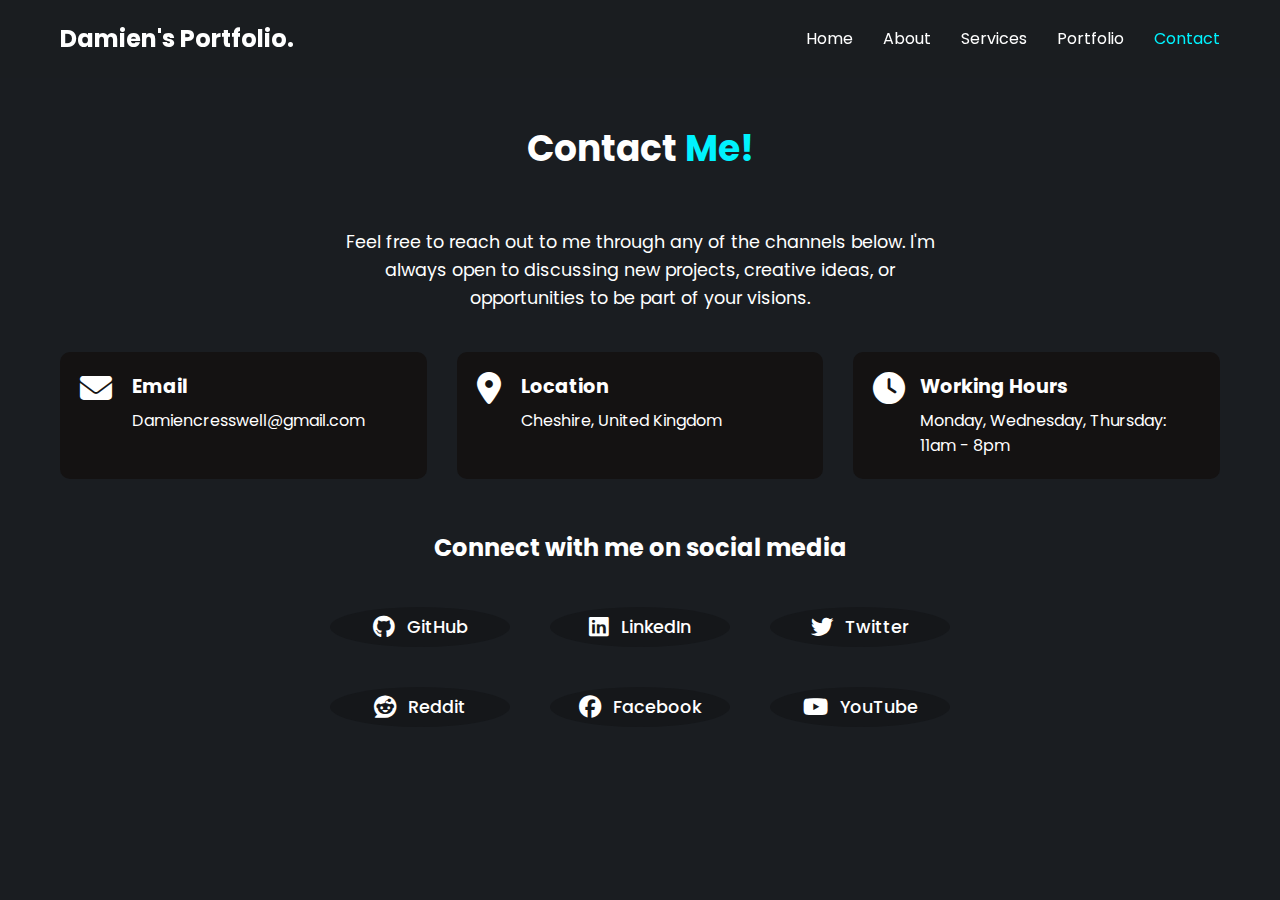
<file: contact.html>
<!DOCTYPE html>
<html lang="en">
<head>
    <meta charset="UTF-8">
    <meta name="viewport" content="width=device-width, initial-scale=1.0">
    <title>Damien's Portfolio</title>
    <link rel="stylesheet" href="styles/style.css">
    <link href="https://fonts.googleapis.com/css2?family=Poppins:wght@400;500;600;700&display=swap" rel="stylesheet">
    <link rel="stylesheet" href="https://cdnjs.cloudflare.com/ajax/libs/font-awesome/6.4.0/css/all.min.css">
</head>
<body>
    <!-- Navigation -->
    <nav>
        <div class="container nav-content">
            <a href="index.html" class="logo">Damien's Portfolio.</a>
            <div class="nav-links">
                <a href="index.html">Home</a>
                <a href="about.html">About</a>
                <a href="services.html">Services</a>
                <a href="portfolio.html">Portfolio</a>
                <a href="contact.html" class="active">Contact</a>
            </div>
        </div>
    </nav>

    <!-- Contact Section -->
    <section id="contact" class="contact">
        <div class="container">
            <div class="section-title">
                <h2>Contact <span>Me!</span></h2>
            </div>
            
            <!-- Introduction -->
            <div class="contact-intro">
                <p>Feel free to reach out to me through any of the channels below. I'm always open to discussing new projects, creative ideas, or opportunities to be part of your visions.</p>
            </div>

            <!-- Contact Information -->
            <div class="contact-info">
                <div class="info-item">
                    <i class="fas fa-envelope"></i>
                    <div>
                        <h3>Email</h3>
                        <p>Damiencresswell@gmail.com</p>
                    </div>
                </div>
                <div class="info-item">
                    <i class="fas fa-map-marker-alt"></i>
                    <div>
                        <h3>Location</h3>
                        <p>Cheshire, United Kingdom</p>
                    </div>
                </div>
                <div class="info-item">
                    <i class="fas fa-clock"></i>
                    <div>
                        <h3>Working Hours</h3>
                        <p>Monday, Wednesday, Thursday: 11am - 8pm</p>
                    </div>
                </div>
            </div>

            <!-- Social Media Section -->
            <div class="social-media">
                <h3>Connect with me on social media</h3>
                <div class="social-links">
                    <a href="https://github.com/yourusername" target="_blank" class="social-link">
                        <i class="fab fa-github"></i>
                        <span>GitHub</span>
                    </a>
                    <a href="https://linkedin.com/in/yourusername" target="_blank" class="social-link">
                        <i class="fab fa-linkedin"></i>
                        <span>LinkedIn</span>
                    </a>
                    <a href="https://twitter.com/yourusername" target="_blank" class="social-link">
                        <i class="fab fa-twitter"></i>
                        <span>Twitter</span>
                    </a>
                    <a href="https://reddit.com/user/yourusername" target="_blank" class="social-link">
                        <i class="fab fa-reddit"></i>
                        <span>Reddit</span>
                    </a>
                    <a href="https://facebook.com/yourusername" target="_blank" class="social-link">
                        <i class="fab fa-facebook"></i>
                        <span>Facebook</span>
                    </a>
                    <a href="https://youtube.com/yourusername" target="_blank" class="social-link">
                        <i class="fab fa-youtube"></i>
                        <span>YouTube</span>
                    </a>
                </div>
            </div>
        </div>
    </section>
</body>
</html>
</file>
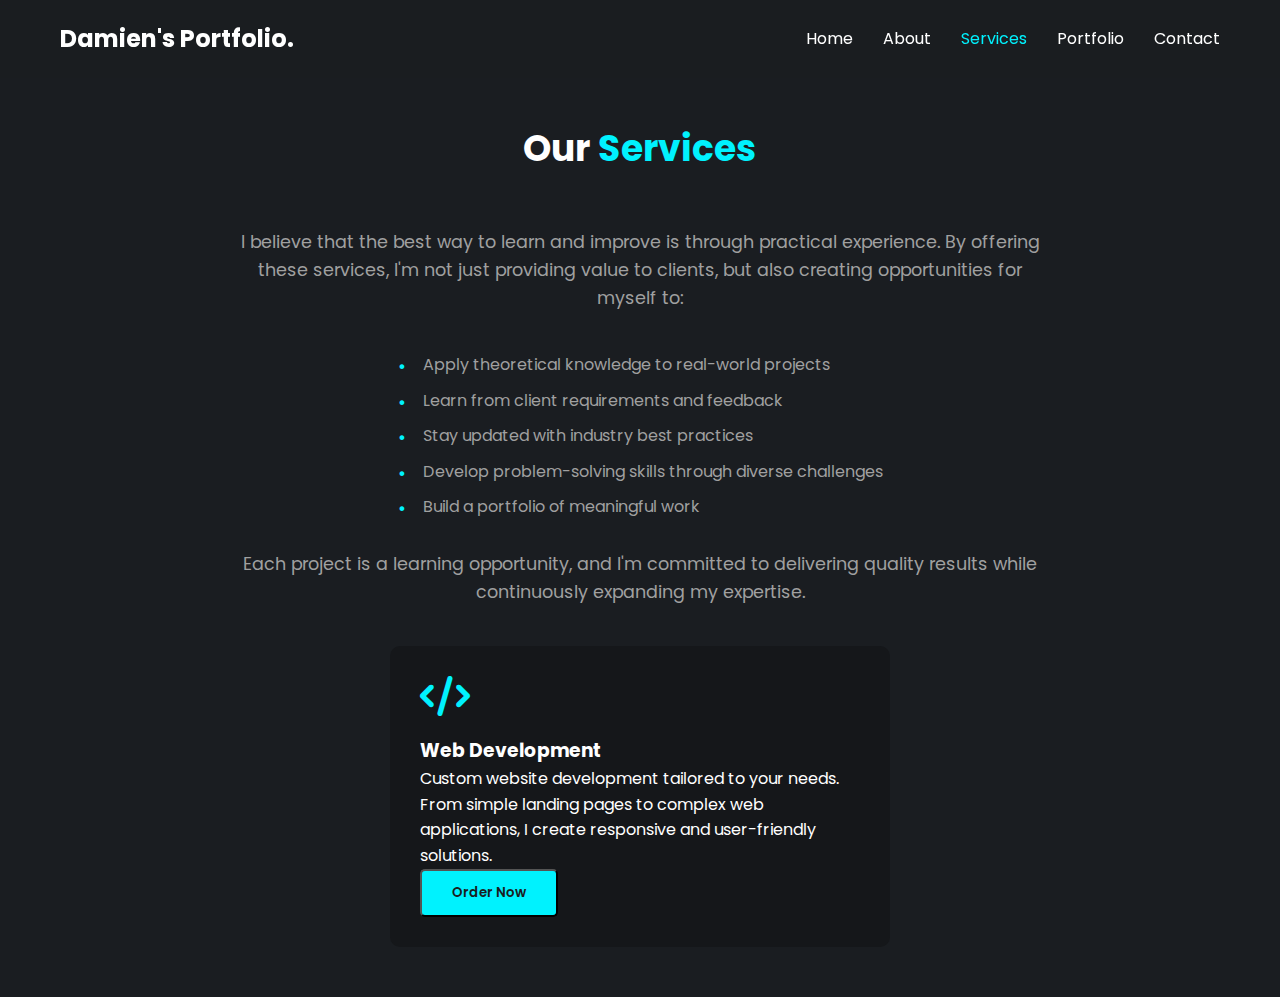
<file: services.html>
<!DOCTYPE html>
<html lang="en">
<head>
    <meta charset="UTF-8">
    <meta name="viewport" content="width=device-width, initial-scale=1.0">
    <title>Damien's Portfolio</title>
    <link rel="stylesheet" href="styles/style.css">
    <link href="https://fonts.googleapis.com/css2?family=Poppins:wght@400;500;600;700&display=swap" rel="stylesheet">
    <link rel="stylesheet" href="https://cdnjs.cloudflare.com/ajax/libs/font-awesome/6.4.0/css/all.min.css">
</head>
<body>
    <!-- Navigation -->
    <nav>
        <div class="container nav-content">
            <a href="index.html" class="logo">Damien's Portfolio.</a>
            <div class="nav-links">
                <a href="index.html">Home</a>
                <a href="about.html">About</a>
                <a href="services.html" class="active">Services</a>
                <a href="portfolio.html">Portfolio</a>
                <a href="contact.html">Contact</a>
            </div>
        </div>
    </nav>

    <!-- Services Section -->
    <section id="services" class="services">
        <div class="container">
            <div class="section-title">
                <h2>Our <span>Services</span></h2>
            </div>
            <div class="services-description">
                <p>I believe that the best way to learn and improve is through practical experience. By offering these services, I'm not just providing value to clients, but also creating opportunities for myself to:</p>
                <ul>
                    <li>Apply theoretical knowledge to real-world projects</li>
                    <li>Learn from client requirements and feedback</li>
                    <li>Stay updated with industry best practices</li>
                    <li>Develop problem-solving skills through diverse challenges</li>
                    <li>Build a portfolio of meaningful work</li>
                </ul>
                <p>Each project is a learning opportunity, and I'm committed to delivering quality results while continuously expanding my expertise.</p>
            </div>
            <div class="services-grid">
                <div class="service-card">
                    <i class="fas fa-code"></i>
                    <h3>Web Development</h3>
                    <p>Custom website development tailored to your needs. From simple landing pages to complex web applications, I create responsive and user-friendly solutions.</p>
                    <button class="btn order-btn" data-service="web">Order Now</button>
                </div>
            </div>
        </div>
    </section>

    <!-- Order Form Modal -->
    <div class="modal" id="orderModal">
        <div class="modal-content">
            <span class="close-modal">&times;</span>
            <h2>Order <span id="serviceName">Service</span></h2>
            <form id="orderForm" class="order-form" action="https://formsubmit.co/Damiencresswell@gmail.com" method="POST">
                <input type="hidden" name="_subject" value="New Website Order">
                <input type="hidden" name="_template" value="table">
                <input type="hidden" name="_next" value="https://yourusername.github.io/repository-name/services.html">
                <input type="hidden" name="_captcha" value="false">
                <div class="form-group">
                    <label for="name">Full Name</label>
                    <input type="text" id="name" name="name" required>
                </div>
                <div class="form-group">
                    <label for="email">Email</label>
                    <input type="email" id="email" name="email" required>
                </div>
                <div class="form-group">
                    <label for="phone">Phone Number</label>
                    <input type="tel" id="phone" name="phone">
                </div>
                <div class="form-group">
                    <label for="projectType">Project Type</label>
                    <select id="projectType" name="projectType" required>
                        <option value="">Select Project Type</option>
                        <option value="landing">Landing Page</option>
                        <option value="business">Business Website</option>
                        <option value="webapp">Web Application</option>
                        <option value="other">Other</option>
                    </select>
                </div>
                <div class="form-group">
                    <label>Select Features</label>
                    <div class="features-grid">
                        <div class="feature-option">
                            <input type="checkbox" id="video" name="features" value="video">
                            <label for="video">Video Embedding</label>
                        </div>
                        <div class="feature-option">
                            <input type="checkbox" id="animations" name="features" value="animations">
                            <label for="animations">Basic Animations</label>
                        </div>
                        <div class="feature-option">
                            <input type="checkbox" id="gallery" name="features" value="gallery">
                            <label for="gallery">Image Gallery</label>
                        </div>
                        <div class="feature-option">
                            <input type="checkbox" id="forms" name="features" value="forms">
                            <label for="forms">Contact Forms</label>
                        </div>
                        <div class="feature-option">
                            <input type="checkbox" id="maps" name="features" value="maps">
                            <label for="maps">Google Maps Integration</label>
                        </div>
                        <div class="feature-option">
                            <input type="checkbox" id="social" name="features" value="social">
                            <label for="social">Social Media Links</label>
                        </div>
                        <div class="feature-option">
                            <input type="checkbox" id="slider" name="features" value="slider">
                            <label for="slider">Image Slider</label>
                        </div>
                        <div class="feature-option">
                            <input type="checkbox" id="newsletter" name="features" value="newsletter">
                            <label for="newsletter">Newsletter Signup</label>
                        </div>
                    </div>
                </div>
                <div class="form-group">
                    <label for="timeline">Preferred Timeline</label>
                    <select id="timeline" name="timeline" required>
                        <option value="">Select Timeline</option>
                        <option value="1month">1 Month</option>
                        <option value="2months">2 Months</option>
                        <option value="3months">3 Months</option>
                        <option value="flexible">Flexible</option>
                    </select>
                </div>
                <div class="form-group">
                    <label for="description">Project Description</label>
                    <textarea id="description" name="description" rows="4" required></textarea>
                </div>
                <div class="price-summary">
                    <h3>Estimated Price: <span id="totalPrice">£0</span></h3>
                    <p class="price-note">* Final price may vary based on project complexity</p>
                </div>
                <button type="submit" class="btn submit-btn">Submit Order</button>
            </form>
        </div>
    </div>

    <script>
        // Price calculation
        const featurePrices = {
            video: 5,
            animations: 8,
            gallery: 6,
            forms: 4,
            maps: 3,
            social: 3,
            slider: 7,
            newsletter: 5
        };

        const basePrices = {
            landing: 25,
            business: 50,
            webapp: 55,
            other: 0,
        };

        // Timeline discounts
        const timelineDiscounts = {
            '1month': 0,    // No discount for 1 month
            '2months': 0.1, // 10% discount for 2 months
            '3months': 0.2, // 20% discount for 3 months
            'flexible': 0.3 // 30% discount for flexible timeline
        };

        function calculateTotal() {
            let total = 0;
            const projectType = document.getElementById('projectType').value;
            const timeline = document.getElementById('timeline').value;
            
            // Add base price
            if (projectType) {
                total += basePrices[projectType];
            }

            // Add feature prices
            document.querySelectorAll('input[name="features"]:checked').forEach(feature => {
                total += featurePrices[feature.value];
            });

            // Apply timeline discount
            if (timeline && timeline !== '1month') {
                const discount = timelineDiscounts[timeline];
                total = total * (1 - discount);
            }

            // Update total price display
            document.getElementById('totalPrice').textContent = `£${total.toFixed(2)}`;
        }

        // Add event listeners for price calculation
        document.getElementById('projectType').addEventListener('change', calculateTotal);
        document.getElementById('timeline').addEventListener('change', calculateTotal);
        document.querySelectorAll('input[name="features"]').forEach(checkbox => {
            checkbox.addEventListener('change', calculateTotal);
        });

        // Modal functionality
        const modal = document.getElementById('orderModal');
        const orderButtons = document.querySelectorAll('.order-btn');
        const closeModal = document.querySelector('.close-modal');
        const serviceName = document.getElementById('serviceName');
        const orderForm = document.getElementById('orderForm');

        orderButtons.forEach(button => {
            button.addEventListener('click', () => {
                const service = button.getAttribute('data-service');
                let serviceTitle = '';
                
                switch(service) {
                    case 'web':
                        serviceTitle = 'Web Development';
                        break;
                }
                
                serviceName.textContent = serviceTitle;
                modal.style.display = 'block';
            });
        });

        closeModal.addEventListener('click', () => {
            modal.style.display = 'none';
        });

        window.addEventListener('click', (event) => {
            if (event.target === modal) {
                modal.style.display = 'none';
            }
        });

        orderForm.addEventListener('submit', (e) => {
            e.preventDefault();
            
            // Get all selected features
            const selectedFeatures = Array.from(document.querySelectorAll('input[name="features"]:checked'))
                .map(checkbox => checkbox.nextElementSibling.textContent)
                .join(', ');
            
            // Add selected features to form data
            const featuresInput = document.createElement('input');
            featuresInput.type = 'hidden';
            featuresInput.name = 'Selected Features';
            featuresInput.value = selectedFeatures;
            orderForm.appendChild(featuresInput);
            
            // Add total price to form data
            const priceInput = document.createElement('input');
            priceInput.type = 'hidden';
            priceInput.name = 'Total Price';
            priceInput.value = document.getElementById('totalPrice').textContent;
            orderForm.appendChild(priceInput);
            
            // Show success message
            alert('Thank you for your order! I will contact you shortly to discuss your project.');
            
            // Submit the form
            orderForm.submit();
            
            // Reset form and close modal
            modal.style.display = 'none';
            orderForm.reset();
            calculateTotal();
        });
    </script>
</body>
</html>
</file>
<file: styles/style.css>
:root {
    --primary-color: #00f2fe;
    --dark-bg: #1a1d21;
    --darker-bg: #15171a;
    --text-color: #ffffff;
    --text-secondary: #a0a0a0;
    --bg-color: #141212;
    --card-bg: #f9f9f9;
    --border-color: #ddd;
}

* {
    margin: 0;
    padding: 0;
    box-sizing: border-box;
    font-family: 'Poppins', sans-serif;
}

body {
    background-color: var(--dark-bg);
    color: var(--text-color);
    line-height: 1.6;
    transition: background-color 0.3s, color 0.3s;
}

.container {
    max-width: 1200px;
    margin: 0 auto;
    padding: 0 20px;
}

/* Navigation */
nav {
    padding: 20px 0;
    position: fixed;
    width: 100%;
    top: 0;
    z-index: 100;
    background-color: rgba(26, 29, 33, 0.95);
}

.nav-content {
    display: flex;
    justify-content: space-between;
    align-items: center;
}

.logo {
    font-size: 24px;
    font-weight: 700;
    color: var(--text-color);
    text-decoration: none;
}

.nav-links {
    display: flex;
    gap: 30px;
}

.nav-links a {
    color: var(--text-color);
    text-decoration: none;
    transition: color 0.3s;
}

.nav-links a:hover {
    color: var(--primary-color);
}

/* Hero Section */
.hero {
    min-height: 100vh;
    display: flex;
    align-items: center;
    padding-top: 80px;
}

.hero-content {
    display: grid;
    grid-template-columns: 1fr 1fr;
    gap: 50px;
    align-items: center;
}

.hero-text h1 {
    font-size: 48px;
    margin-bottom: 20px;
}

.hero-text h2 {
    font-size: 32px;
    margin-bottom: 20px;
}

.hero-text span {
    color: var(--primary-color);
}

.social-links {
    display: flex;
    justify-content: center;
    flex-wrap: wrap;
    gap: 40px;
    margin: 40px 0;
    max-width: 800px;
    margin-left: auto;
    margin-right: auto;
}

.social-links a {
    width: 40px;
    height: 40px;
    border-radius: 50%;
    background-color: var(--darker-bg);
    display: flex;
    align-items: center;
    justify-content: center;
    color: var(--text-color);
    text-decoration: none;
    transition: all 0.3s;
}

.social-links a:hover {
    background-color: var(--primary-color);
    transform: translateY(-3px);
}

.btn {
    display: inline-block;
    padding: 12px 30px;
    background-color: var(--primary-color);
    color: var(--dark-bg);
    text-decoration: none;
    border-radius: 5px;
    font-weight: 600;
    transition: all 0.3s;
}

.btn:hover {
    transform: translateY(-3px);
    box-shadow: 0 5px 15px rgba(0, 242, 254, 0.3);
}

.hero-image {
    position: relative;
    display: flex;
    justify-content: center;
    align-items: center;
}

.hero-image img {
    width: 100%;
    max-width: 400px;
    border-radius: 20px;
    position: relative;
    z-index: 1;
}

.hexagon-border {
    position: absolute;
    width: calc(100% + 40px);
    height: calc(100% + 40px);
    border: 2px solid var(--primary-color);
    clip-path: polygon(25% 0%, 75% 0%, 100% 50%, 75% 100%, 25% 100%, 0% 50%);
    z-index: 0;
    display: flex;
    justify-content: center;
    align-items: center;
}

/* Services Section */
.services {
    padding: 100px 0;
}

.section-title {
    text-align: center;
    margin-bottom: 50px;
}

.section-title h2 {
    font-size: 36px;
}

.section-title span {
    color: var(--primary-color);
}

.services-grid {
    display: flex;
    justify-content: center;
    margin-top: 40px;
}

.service-card {
    max-width: 500px;
    width: 100%;
    background-color: var(--darker-bg);
    padding: 30px;
    border-radius: 10px;
    transition: transform 0.3s;
}

.service-card:hover {
    transform: translateY(-10px);
}

.service-card i {
    font-size: 40px;
    color: var(--primary-color);
    margin-bottom: 20px;
}

.services-description {
    max-width: 800px;
    margin: 0 auto 40px;
    text-align: center;
    color: var(--text-secondary);
}

.services-description p {
    font-size: 1.1rem;
    line-height: 1.6;
    margin-bottom: 20px;
}

.services-description ul {
    list-style: none;
    padding: 0;
    margin: 20px 0;
    display: inline-block;
    text-align: left;
}

.services-description li {
    margin-bottom: 10px;
    padding-left: 25px;
    position: relative;
}

.services-description li::before {
    content: '•';
    color: var(--primary-color);
    position: absolute;
    left: 0;
    font-size: 1.2rem;
}

@media (max-width: 768px) {
    .service-card {
        max-width: 100%;
    }
    
    .services-description {
        padding: 0 20px;
    }
    
    .services-description p {
        font-size: 1rem;
    }
}

/* Projects Section */
.projects-container {
    margin-top: 30px;
}

.project-category {
    margin-bottom: 40px;
}

.project-category h5 {
    color: var(--primary-color);
    font-size: 20px;
    margin-bottom: 20px;
    padding-bottom: 10px;
    border-bottom: 2px solid rgba(0, 242, 254, 0.2);
}

.projects-grid {
    display: grid;
    grid-template-columns: repeat(auto-fit, minmax(300px, 1fr));
    gap: 25px;
}

.project-item {
    background-color: var(--darker-bg);
    border-radius: 10px;
    overflow: hidden;
    transition: transform 0.3s, box-shadow 0.3s;
}

.project-item:hover {
    transform: translateY(-5px);
    box-shadow: 0 5px 15px rgba(0, 242, 254, 0.2);
}

.project-image {
    position: relative;
    padding-top: 56.25%; /* 16:9 Aspect Ratio */
    overflow: hidden;
}

.project-image img {
    position: absolute;
    top: 0;
    left: 0;
    width: 100%;
    height: 100%;
    object-fit: cover;
    transition: transform 0.3s;
}

.project-item:hover .project-image img {
    transform: scale(1.05);
}

.project-content {
    padding: 20px;
}

.project-content h6 {
    color: var(--text-color);
    font-size: 18px;
    margin-bottom: 10px;
}

.project-description {
    color: var(--text-secondary);
    font-size: 14px;
    line-height: 1.6;
    margin-bottom: 15px;
}

.project-tech {
    display: flex;
    flex-wrap: wrap;
    gap: 10px;
    margin-bottom: 15px;
}

.project-tech span {
    background-color: rgba(0, 242, 254, 0.1);
    color: var(--primary-color);
    padding: 5px 10px;
    border-radius: 15px;
    font-size: 12px;
}

.project-links {
    margin-top: 15px;
}

.github-link {
    display: inline-flex;
    align-items: center;
    gap: 8px;
    color: var(--primary-color);
    text-decoration: none;
    font-size: 14px;
    transition: color 0.3s;
}

.github-link:hover {
    color: var(--text-color);
}

.github-link i {
    font-size: 18px;
}

@media (max-width: 768px) {
    .projects-grid {
        grid-template-columns: 1fr;
    }
    
    .project-content {
        padding: 15px;
    }
}

/* Contact Section */
.contact {
    padding: 100px 0;
}

.contact-form {
    max-width: 600px;
    margin: 0 auto;
}

.form-group {
    margin-bottom: 20px;
}

.form-group input,
.form-group textarea {
    width: 100%;
    padding: 12px;
    background-color: var(--darker-bg);
    border: none;
    border-radius: 5px;
    color: var(--text-color);
}

.form-group textarea {
    height: 150px;
    resize: vertical;
}

/* Footer */
footer {
    background-color: var(--darker-bg);
    padding: 20px 0;
    text-align: center;
}

/* Responsive Design */
@media (max-width: 768px) {
    .hero-content {
        grid-template-columns: 1fr;
        text-align: center;
    }
    
    .services-grid,
    .projects-grid {
        grid-template-columns: 1fr;
    }
    
    .hero-text h1 {
        font-size: 36px;
    }
    
    .hero-text h2 {
        font-size: 24px;
    }
}

/* About Page Specific */
.about {
    padding: 100px 0;
}

.about-content {
    display: flex;
    flex-direction: column;
    align-items: center;
    gap: 50px;
}

.about-image {
    position: relative;
    display: flex;
    justify-content: center;
    align-items: center;
    margin: 30px 0;
}

.about-image img {
    width: 100%;
    max-width: 400px;
    border-radius: 20px;
    position: relative;
    z-index: 1;
}

.about-text {
    text-align: center;
    max-width: 800px;
    margin: 0 auto;
    padding: 30px;
    background-color: var(--darker-bg);
    border-radius: 15px;
    box-shadow: 0 5px 15px rgba(0, 0, 0, 0.1);
}

.about-text h3 {
    color: var(--primary-color);
    font-size: 32px;
    margin-bottom: 25px;
    position: relative;
    display: inline-block;
}

.about-text h3::after {
    content: '';
    position: absolute;
    bottom: -10px;
    left: 50%;
    transform: translateX(-50%);
    width: 50px;
    height: 3px;
    background-color: var(--primary-color);
}

.about-text p {
    color: var(--text-color);
    font-size: 16px;
    line-height: 1.8;
    margin-bottom: 20px;
    text-align: justify;
}

.about-text p:last-child {
    margin-bottom: 0;
}

@media (max-width: 768px) {
    .about-text {
        padding: 20px;
    }
    
    .about-text h3 {
        font-size: 28px;
    }
    
    .about-text p {
        font-size: 15px;
        text-align: left;
    }
}

/* Page Specific Adjustments */
.services,
.projects,
.contact {
    min-height: 100vh;
    padding-top: 120px;
    padding-bottom: 50px;
}

@media (max-width: 768px) {
    .about-content {
        grid-template-columns: 1fr;
        text-align: center;
    }
    
    .about-image {
        margin-bottom: 30px;
    }
    
    .about-image img {
        max-width: 300px;
        margin: 0 auto;
    }
}

/* Active Navigation Link */
.nav-links a.active {
    color: var(--primary-color);
}

/* Additional Button Styles */
.btn-outline {
    background-color: transparent;
    border: 2px solid var(--primary-color);
    color: var(--primary-color);
    margin-left: 15px;
}

.btn-outline:hover {
    background-color: var(--primary-color);
    color: var(--dark-bg);
}

.cta-buttons {
    margin-top: 30px;
}

/* Skills Section */
.skills {
    padding: 100px 0;
    background-color: var(--darker-bg);
}

.skills-grid {
    display: grid;
    grid-template-columns: repeat(auto-fit, minmax(250px, 1fr));
    gap: 30px;
    margin-top: 50px;
}

.skill-card {
    background-color: var(--dark-bg);
    padding: 30px;
    border-radius: 10px;
    display: flex;
    align-items: center;
    gap: 20px;
    transition: transform 0.3s;
}

.skill-card:hover {
    transform: translateY(-5px);
}

.skill-icon i {
    font-size: 40px;
    color: var(--primary-color);
}

.skill-info {
    flex: 1;
}

.skill-info h3 {
    margin-bottom: 10px;
    font-size: 18px;
}

.progress-bar {
    width: 100%;
    height: 8px;
    background-color: var(--darker-bg);
    border-radius: 4px;
    overflow: hidden;
}

.progress {
    height: 100%;
    background-color: var(--primary-color);
    border-radius: 4px;
    transition: width 1s ease-in-out;
}

/* Stats Section */
.stats {
    padding: 80px 0;
}

.stats-grid {
    display: grid;
    grid-template-columns: repeat(auto-fit, minmax(200px, 1fr));
    gap: 30px;
    text-align: center;
}

.stat-card {
    padding: 30px;
    background-color: var(--darker-bg);
    border-radius: 10px;
    transition: transform 0.3s;
}

.stat-card:hover {
    transform: translateY(-5px);
}

.stat-card i {
    font-size: 40px;
    color: var(--primary-color);
    margin-bottom: 15px;
}

.stat-card h3 {
    font-size: 36px;
    margin-bottom: 10px;
    color: var(--primary-color);
}

/* Blog Section */
.blog {
    padding: 100px 0;
    background-color: var(--darker-bg);
}

.blog-grid {
    display: grid;
    grid-template-columns: repeat(auto-fit, minmax(300px, 1fr));
    gap: 30px;
    margin-top: 50px;
}

.blog-card {
    background-color: var(--dark-bg);
    border-radius: 10px;
    overflow: hidden;
    transition: transform 0.3s;
}

.blog-card:hover {
    transform: translateY(-5px);
}

.blog-image {
    height: 200px;
    overflow: hidden;
}

.blog-image img {
    width: 100%;
    height: 100%;
    object-fit: cover;
    transition: transform 0.3s;
}

.blog-card:hover .blog-image img {
    transform: scale(1.1);
}

.blog-content {
    padding: 20px;
}

.blog-info {
    display: flex;
    gap: 20px;
    color: var(--text-secondary);
    font-size: 14px;
    margin-bottom: 15px;
}

.blog-info i {
    color: var(--primary-color);
    margin-right: 5px;
}

.blog-content h3 {
    margin-bottom: 10px;
    font-size: 20px;
}

.blog-content p {
    color: var(--text-secondary);
    margin-bottom: 20px;
}

/* Enhanced Footer */
.footer-content {
    display: grid;
    grid-template-columns: repeat(auto-fit, minmax(200px, 1fr));
    gap: 40px;
    padding: 60px 0 30px;
}

.footer-section h3 {
    color: var(--primary-color);
    margin-bottom: 20px;
    font-size: 20px;
}

.footer-section p {
    margin-bottom: 10px;
}

.footer-section p i {
    color: var(--primary-color);
    margin-right: 10px;
    width: 20px;
}

.footer-section a {
    color: var(--text-color);
    text-decoration: none;
    display: block;
    margin-bottom: 10px;
    transition: color 0.3s;
}

.footer-section a:hover {
    color: var(--primary-color);
}

.footer-bottom {
    border-top: 1px solid rgba(255, 255, 255, 0.1);
    padding-top: 20px;
    text-align: center;
    margin-top: 30px;
}

/* Responsive Adjustments */
@media (max-width: 768px) {
    .cta-buttons {
        display: flex;
        flex-direction: column;
        gap: 15px;
    }

    .btn-outline {
        margin-left: 0;
    }

    .skill-card {
        flex-direction: column;
        text-align: center;
    }

    .blog-grid {
        grid-template-columns: 1fr;
    }

    .footer-content {
        grid-template-columns: 1fr;
        text-align: center;
    }

    .footer-section .social-links {
        justify-content: center;
    }
}

.about-section {
    width: 100%;
    max-width: 800px;
    margin: 30px 0;
    padding: 20px;
    background-color: var(--darker-bg);
    border-radius: 10px;
}

.section-heading {
    color: var(--primary-color);
    font-size: 24px;
    margin-bottom: 15px;
    position: relative;
    padding-bottom: 10px;
}

.section-heading::after {
    content: '';
    position: absolute;
    bottom: 0;
    left: 0;
    width: 50px;
    height: 3px;
    background-color: var(--primary-color);
}

.about-section p {
    color: var(--text-secondary);
    line-height: 1.8;
}

/* Personal Information Grid */
.personal-info-grid {
    display: grid;
    grid-template-columns: repeat(auto-fit, minmax(250px, 1fr));
    gap: 20px;
    margin-top: 20px;
}

.info-item {
    display: flex;
    align-items: center;
    gap: 15px;
    padding: 15px;
    background: var(--darker-bg);
    border-radius: 10px;
    border: 1px solid var(--primary-color);
    transition: all 0.3s ease;
    word-break: break-word;
}

.info-item:hover {
    transform: translateY(-5px);
    box-shadow: 0 5px 15px rgba(0, 242, 254, 0.2);
}

.info-item i {
    color: var(--primary-color);
    font-size: 20px;
    min-width: 20px;
}

.info-item span {
    color: var(--text-color);
    font-size: 0.95rem;
    line-height: 1.4;
}

@media (max-width: 768px) {
    .personal-info-grid {
        grid-template-columns: 1fr;
    }
    
    .info-item {
        padding: 12px;
    }
}

/* Timeline Styles */
.timeline {
    position: relative;
    padding: 20px 0;
    max-width: 800px;
    margin: 0 auto;
}

.timeline::before {
    content: '';
    position: absolute;
    left: 50%;
    top: 0;
    bottom: 0;
    width: 2px;
    background-color: var(--primary-color);
    transform: translateX(-50%);
}

.timeline-item {
    position: relative;
    margin-bottom: 30px;
    width: 50%;
    padding-right: 20px;
    box-sizing: border-box;
}

.timeline-item:nth-child(even) {
    margin-left: 50%;
    padding-left: 20px;
    padding-right: 0;
}

.timeline-date {
    color: var(--primary-color);
    font-weight: 600;
    margin-bottom: 10px;
    font-size: 16px;
}

.timeline-content {
    background-color: var(--darker-bg);
    padding: 20px;
    border-radius: 10px;
    box-shadow: 0 3px 10px rgba(0, 0, 0, 0.1);
}

.timeline-content h5 {
    color: var(--text-color);
    font-size: 18px;
    margin-bottom: 10px;
}

.timeline-content p {
    color: var(--text-secondary);
    line-height: 1.6;
}

@media (max-width: 768px) {
    .timeline::before {
        left: 20px;
    }

    .timeline-item {
        width: 100%;
        padding-left: 50px;
        padding-right: 0;
    }

    .timeline-item:nth-child(even) {
        margin-left: 0;
        padding-left: 50px;
    }
}

/* Certifications Grid */
.certifications-grid {
    display: grid;
    grid-template-columns: repeat(auto-fit, minmax(250px, 1fr));
    gap: 20px;
    margin-top: 20px;
}

.cert-item {
    text-align: center;
    padding: 25px;
    background-color: var(--darker-bg);
    border-radius: 10px;
    transition: transform 0.3s;
}

.cert-item:hover {
    transform: translateY(-5px);
}

.cert-item i {
    font-size: 40px;
    color: var(--primary-color);
    margin-bottom: 15px;
}

.cert-item h5 {
    color: var(--text-color);
    font-size: 18px;
    margin-bottom: 10px;
    min-height: 50px;
    display: flex;
    align-items: center;
    justify-content: center;
}

.cert-item p {
    color: var(--text-secondary);
    font-size: 14px;
}

.cert-item .grade {
    color: var(--primary-color);
    font-weight: 600;
    margin-top: 10px;
    font-size: 15px;
}

@media (max-width: 768px) {
    .certifications-grid {
        grid-template-columns: 1fr;
    }
}

/* Skills Grid */
.skills-grid {
    display: grid;
    gap: 20px;
    margin-top: 20px;
}

.skill-item {
    margin-bottom: 15px;
}

.skill-name {
    margin-bottom: 10px;
    color: var(--text-color);
}

.skill-bar {
    height: 8px;
    background-color: var(--darker-bg);
    border-radius: 4px;
    overflow: hidden;
}

.skill-progress {
    height: 100%;
    background-color: var(--primary-color);
    border-radius: 4px;
}

/* Hobbies Grid */
.hobbies-grid {
    display: grid;
    grid-template-columns: repeat(auto-fit, minmax(200px, 1fr));
    gap: 25px;
    margin-top: 20px;
}

.hobby-item {
    text-align: center;
    padding: 25px;
    background-color: var(--darker-bg);
    border-radius: 10px;
    transition: transform 0.3s, box-shadow 0.3s;
    display: flex;
    flex-direction: column;
    align-items: center;
}

.hobby-item:hover {
    transform: translateY(-5px);
    box-shadow: 0 5px 15px rgba(0, 242, 254, 0.2);
}

.hobby-item i {
    font-size: 35px;
    color: var(--primary-color);
    margin-bottom: 15px;
}

.hobby-item span {
    color: var(--text-color);
    font-size: 18px;
    font-weight: 600;
    margin-bottom: 10px;
}

.hobby-description {
    color: var(--text-secondary);
    font-size: 14px;
    line-height: 1.5;
    margin-top: 10px;
}

@media (max-width: 768px) {
    .hobbies-grid {
        grid-template-columns: 1fr;
    }
    
    .hobby-item {
        padding: 20px;
    }
}

/* Testimonials */
.testimonials-container {
    margin-top: 30px;
}

.testimonial-category {
    margin-bottom: 40px;
}

.testimonial-category h5 {
    color: var(--primary-color);
    font-size: 20px;
    margin-bottom: 20px;
    padding-bottom: 10px;
    border-bottom: 2px solid rgba(0, 242, 254, 0.2);
}

.testimonials-grid {
    display: grid;
    grid-template-columns: repeat(auto-fit, minmax(300px, 1fr));
    gap: 25px;
}

.testimonial-item {
    background-color: var(--darker-bg);
    border-radius: 10px;
    padding: 25px;
    transition: transform 0.3s, box-shadow 0.3s;
}

.testimonial-item:hover {
    transform: translateY(-5px);
    box-shadow: 0 5px 15px rgba(0, 242, 254, 0.2);
}

.testimonial-content {
    position: relative;
}

.testimonial-content i {
    color: var(--primary-color);
    font-size: 24px;
    opacity: 0.5;
    position: absolute;
    top: -10px;
    left: -10px;
}

.testimonial-text {
    color: var(--text-color);
    font-size: 16px;
    line-height: 1.6;
    margin-bottom: 20px;
    padding-left: 20px;
}

.testimonial-author {
    display: flex;
    align-items: center;
    gap: 15px;
    padding-top: 15px;
    border-top: 1px solid rgba(255, 255, 255, 0.1);
}

.author-info h6 {
    color: var(--text-color);
    font-size: 16px;
    margin-bottom: 5px;
}

.author-info p {
    color: var(--text-secondary);
    font-size: 14px;
}

@media (max-width: 768px) {
    .testimonials-grid {
        grid-template-columns: 1fr;
    }
    
    .testimonial-item {
        padding: 20px;
    }
}

/* Contact CTA */
.contact-cta {
    text-align: center;
    padding: 40px;
}

.contact-cta p {
    margin: 20px 0;
    max-width: 600px;
    margin-left: auto;
    margin-right: auto;
}

.cta-buttons {
    display: flex;
    justify-content: center;
    gap: 20px;
    margin-top: 30px;
}

/* Education Section */
.education-content {
    margin-top: 20px;
}

.education-item {
    background-color: var(--darker-bg);
    padding: 25px;
    border-radius: 10px;
    margin-bottom: 20px;
}

.education-item h5 {
    color: var(--primary-color);
    font-size: 20px;
    margin-bottom: 10px;
}

.education-duration {
    color: var(--text-secondary);
    font-size: 14px;
    margin-bottom: 15px;
}

.education-details {
    line-height: 1.6;
}

.education-topics {
    list-style: none;
    padding: 0;
    margin: 20px 0;
}

.education-topics li {
    display: flex;
    align-items: center;
    gap: 10px;
    margin-bottom: 10px;
    padding: 10px;
    background-color: rgba(0, 242, 254, 0.1);
    border-radius: 5px;
    transition: transform 0.3s;
}

.education-topics li:hover {
    transform: translateX(5px);
}

.education-topics i {
    color: var(--primary-color);
    font-size: 18px;
}

/* Experience Section */
.experience-content {
    margin-top: 20px;
}

.experience-item {
    background-color: var(--darker-bg);
    padding: 25px;
    border-radius: 10px;
    margin-bottom: 30px;
    transition: transform 0.3s;
}

.experience-item:hover {
    transform: translateY(-5px);
}

.experience-item h5 {
    color: var(--primary-color);
    font-size: 20px;
    margin-bottom: 10px;
}

.experience-duration {
    color: var(--text-secondary);
    font-size: 14px;
    margin-bottom: 15px;
}

.experience-details {
    line-height: 1.6;
    margin-bottom: 15px;
}

.experience-skills {
    list-style: none;
    padding: 0;
    margin: 15px 0;
    display: flex;
    flex-wrap: wrap;
    gap: 10px;
}

.experience-skills li {
    display: flex;
    align-items: center;
    gap: 8px;
    padding: 8px 15px;
    background-color: rgba(0, 242, 254, 0.1);
    border-radius: 20px;
    font-size: 14px;
}

.experience-skills i {
    color: var(--primary-color);
    font-size: 16px;
}

@media (max-width: 768px) {
    .experience-skills {
        flex-direction: column;
    }
    
    .experience-skills li {
        width: 100%;
    }
}

/* Skills Section */
.skills-content {
    margin-top: 20px;
}

.skill-category {
    margin-bottom: 30px;
}

.skill-category h5 {
    color: var(--primary-color);
    font-size: 20px;
    margin-bottom: 20px;
    padding-bottom: 10px;
    border-bottom: 2px solid rgba(0, 242, 254, 0.2);
}

.skill-items {
    display: grid;
    gap: 20px;
}

.skill-item {
    margin-bottom: 15px;
}

.skill-info {
    display: flex;
    justify-content: space-between;
    margin-bottom: 8px;
}

.skill-info span:first-child {
    color: var(--text-color);
    font-weight: 500;
}

.skill-level {
    color: var(--primary-color);
    font-size: 14px;
}

.skill-bar {
    height: 8px;
    background-color: var(--darker-bg);
    border-radius: 4px;
    overflow: hidden;
}

.skill-progress {
    height: 100%;
    background-color: var(--primary-color);
    border-radius: 4px;
    transition: width 1s ease-in-out;
}

@media (max-width: 768px) {
    .skill-info {
        flex-direction: column;
        gap: 5px;
    }
    
    .skill-level {
        font-size: 12px;
    }
}

/* Achievements Section */
.achievements-content {
    margin-top: 20px;
}

.achievement-item {
    display: flex;
    align-items: flex-start;
    gap: 20px;
    padding: 25px;
    background-color: var(--darker-bg);
    border-radius: 10px;
    margin-bottom: 20px;
    transition: transform 0.3s;
}

.achievement-item:hover {
    transform: translateX(10px);
}

.achievement-item i {
    font-size: 30px;
    color: var(--primary-color);
    margin-top: 5px;
}

.achievement-details {
    flex: 1;
}

.achievement-details h5 {
    color: var(--primary-color);
    font-size: 18px;
    margin-bottom: 10px;
}

.achievement-details p {
    color: var(--text-secondary);
    line-height: 1.6;
}

@media (max-width: 768px) {
    .achievement-item {
        flex-direction: column;
        align-items: center;
        text-align: center;
    }
    
    .achievement-item i {
        margin-bottom: 15px;
    }
}

/* Portfolio Section */
.portfolio {
    padding: 80px 0;
    min-height: 100vh;
    background-color: var(--dark-bg);
}

.section-title {
    text-align: center;
    margin-bottom: 50px;
}

.section-title h2 {
    font-size: 36px;
    color: var(--text-color);
    margin-bottom: 15px;
}

.section-title p {
    color: var(--text-secondary);
    font-size: 18px;
}

/* Projects Container */
.projects-container {
    display: flex;
    flex-direction: column;
    gap: 40px;
}

.project-category h5 {
    color: var(--text-color);
    font-size: 24px;
    margin-bottom: 20px;
}

.projects-grid {
    display: grid;
    grid-template-columns: repeat(auto-fit, minmax(300px, 1fr));
    gap: 25px;
}

.project-item {
    background-color: var(--darker-bg);
    border-radius: 10px;
    overflow: hidden;
    transition: transform 0.3s;
    box-shadow: 0 4px 6px rgba(0, 0, 0, 0.1);
}

.project-item:hover {
    transform: translateY(-5px);
}

.project-image {
    position: relative;
    overflow: hidden;
}

.project-image img {
    width: 100%;
    height: 200px;
    object-fit: cover;
    transition: transform 0.3s;
}

.project-item:hover .project-image img {
    transform: scale(1.05);
}

.project-content {
    padding: 20px;
}

.project-content h6 {
    color: var(--text-color);
    font-size: 20px;
    margin-bottom: 10px;
}

.project-description {
    color: var(--text-secondary);
    font-size: 14px;
    margin-bottom: 15px;
}

.project-tech {
    display: flex;
    flex-wrap: wrap;
    gap: 8px;
    margin-bottom: 15px;
}

.project-tech span {
    background-color: rgba(0, 242, 254, 0.1);
    color: var(--primary-color);
    padding: 5px 10px;
    border-radius: 15px;
    font-size: 12px;
}

.project-links {
    display: flex;
    gap: 15px;
}

.github-link {
    color: var(--primary-color);
    text-decoration: none;
    font-size: 14px;
    transition: color 0.3s;
}

.github-link:hover {
    color: var(--text-color);
}

/* Contact CTA Section */
.contact-cta {
    background-color: var(--darker-bg);
    padding: 60px 0;
    text-align: center;
}

.contact-cta h3 {
    color: var(--text-color);
    font-size: 28px;
    margin-bottom: 15px;
}

.contact-cta p {
    color: var(--text-secondary);
    font-size: 16px;
    margin-bottom: 30px;
    max-width: 600px;
    margin-left: auto;
    margin-right: auto;
}

.cta-buttons {
    display: flex;
    justify-content: center;
    gap: 20px;
}

@media (max-width: 768px) {
    .portfolio {
        padding: 60px 0;
    }
    
    .section-title h2 {
        font-size: 28px;
    }
    
    .project-category h5 {
        font-size: 20px;
    }
    
    .projects-grid {
        grid-template-columns: 1fr;
    }
    
    .cta-buttons {
        flex-direction: column;
        align-items: center;
    }
    
    .cta-buttons .btn {
        width: 100%;
        max-width: 200px;
    }
}

/* Portfolio Hero Section */
.portfolio-hero {
    background: linear-gradient(135deg, var(--dark-bg) 0%, var(--darker-bg) 100%);
    padding: 120px 0 60px;
    text-align: center;
    position: relative;
}

.portfolio-hero h1 {
    font-size: 56px;
    color: var(--text-color);
    margin-bottom: 20px;
    font-weight: 700;
    letter-spacing: -1px;
}

.portfolio-hero h1 span {
    color: var(--primary-color);
    position: relative;
}

.portfolio-hero p {
    color: var(--text-secondary);
    font-size: 18px;
    max-width: 600px;
    margin: 0 auto;
    line-height: 1.6;
}

/* Portfolio Grid */
.portfolio-grid {
    padding: 60px 0;
    background-color: var(--dark-bg);
}

.portfolio-category {
    margin-bottom: 30px;
    position: relative;
}

.portfolio-category h2 {
    color: var(--text-color);
    font-size: 28px;
    margin-bottom: 15px;
    padding-left: 20px;
    position: relative;
}

.portfolio-category h2::before {
    content: '';
    position: absolute;
    left: 0;
    top: 50%;
    transform: translateY(-50%);
    width: 4px;
    height: 24px;
    background: var(--primary-color);
    border-radius: 2px;
}

.projects {
    display: grid;
    grid-template-columns: repeat(auto-fit, minmax(280px, 1fr));
    gap: 20px;
    padding: 0 20px;
}

.project-card {
    background: var(--darker-bg);
    border-radius: 12px;
    overflow: hidden;
    transition: all 0.3s ease;
    position: relative;
    border: 1px solid rgba(255, 255, 255, 0.05);
    display: flex;
    flex-direction: column;
}

.project-header {
    padding: 20px;
    border-bottom: 1px solid rgba(255, 255, 255, 0.05);
}

.project-header h3 {
    color: var(--text-color);
    font-size: 18px;
    margin: 0;
    font-weight: 600;
}

.project-image {
    position: relative;
    height: 180px;
    overflow: hidden;
}

.project-image img {
    width: 100%;
    height: 100%;
    object-fit: cover;
    transition: transform 0.5s ease;
}

.project-card:hover .project-image img {
    transform: scale(1.1);
}

.project-info {
    padding: 20px;
    flex: 1;
}

.project-info p {
    color: var(--text-secondary);
    font-size: 14px;
    line-height: 1.5;
    margin: 0;
}

.project-footer {
    padding: 15px 20px;
    background: rgba(0, 0, 0, 0.2);
    border-top: 1px solid rgba(255, 255, 255, 0.05);
}

.tech-stack {
    display: flex;
    flex-wrap: wrap;
    gap: 6px;
    margin-bottom: 12px;
}

.tech-stack span {
    background: rgba(0, 242, 254, 0.1);
    color: var(--primary-color);
    padding: 4px 10px;
    border-radius: 15px;
    font-size: 11px;
    font-weight: 500;
    border: 1px solid rgba(0, 242, 254, 0.2);
}

.project-links {
    display: flex;
    gap: 12px;
}

.github-link {
    display: inline-flex;
    align-items: center;
    gap: 6px;
    color: var(--primary-color);
    text-decoration: none;
    font-size: 13px;
    font-weight: 500;
    transition: all 0.3s ease;
    padding: 6px 12px;
    border-radius: 6px;
    background: rgba(0, 242, 254, 0.1);
    border: 1px solid rgba(0, 242, 254, 0.2);
}

/* Portfolio Controls */
.portfolio-controls {
    padding: 2rem 0;
    background-color: var(--light-bg);
}

.portfolio-controls .container {
    display: flex;
    flex-direction: column;
    gap: 1.5rem;
}

.search-container {
    width: 100%;
    max-width: 500px;
    margin: 0 auto;
}

.search-input {
    width: 100%;
    padding: 0.8rem 1.2rem;
    border: 2px solid var(--border-color);
    border-radius: 8px;
    font-size: 1rem;
    transition: all 0.3s ease;
    background-color: var(--darker-bg);
    color: var(--text-color);
}

.search-input:focus {
    outline: none;
    border-color: var(--primary-color);
    box-shadow: 0 0 0 3px rgba(0, 242, 254, 0.1);
}

.tag-filters {
    text-align: center;
}

.tag-filters h3 {
    margin-bottom: 1rem;
    color: var(--text-color);
    font-size: 1.1rem;
}

.tags {
    display: flex;
    flex-wrap: wrap;
    gap: 0.8rem;
    justify-content: center;
}

.tag-btn {
    padding: 0.5rem 1.2rem;
    border: 2px solid var(--border-color);
    border-radius: 20px;
    background-color: var(--darker-bg);
    color: var(--text-color);
    font-size: 0.9rem;
    cursor: pointer;
    transition: all 0.3s ease;
}

.tag-btn:hover {
    border-color: var(--primary-color);
}

.tag-btn.active {
    background-color: transparent;
    color: var(--primary-color);
    border-color: var(--primary-color);
}

/* Responsive adjustments */
@media (max-width: 768px) {
    .portfolio-controls .container {
        gap: 1rem;
    }
    
    .tags {
        gap: 0.5rem;
    }
    
    .tag-btn {
        padding: 0.4rem 1rem;
        font-size: 0.8rem;
    }
}

.sort-options {
    display: flex;
    align-items: center;
    gap: 15px;
    max-width: 400px;
}

.sort-options label {
    color: var(--text-color);
    font-size: 16px;
    font-weight: 500;
}

.sort-select {
    background: var(--darker-bg);
    color: var(--text-color);
    border: 1px solid rgba(255, 255, 255, 0.1);
    border-radius: 6px;
    padding: 8px 12px;
    font-size: 14px;
    cursor: pointer;
    transition: all 0.3s ease;
    flex: 1;
}

.sort-select:focus {
    outline: none;
    border-color: var(--primary-color);
    box-shadow: 0 0 0 2px rgba(0, 242, 254, 0.1);
}

.sort-select:hover {
    border-color: var(--primary-color);
}

/* Modal Styles */
.modal {
    display: none;
    position: fixed;
    z-index: 1000;
    left: 0;
    top: 0;
    width: 100%;
    height: 100%;
    background-color: rgba(0, 0, 0, 0.7);
    overflow-y: auto;
}

.modal-content {
    background-color: var(--bg-color);
    margin: 5% auto;
    padding: 30px;
    border-radius: 12px;
    width: 90%;
    max-width: 600px;
    position: relative;
    border: 1px solid rgba(255, 255, 255, 0.1);
}

.close-modal {
    position: absolute;
    right: 20px;
    top: 15px;
    font-size: 28px;
    font-weight: bold;
    color: var(--text-color);
    cursor: pointer;
    transition: color 0.3s;
}

.close-modal:hover {
    color: var(--primary-color);
}

/* Order Form Styles */
.order-form {
    margin-top: 20px;
}

.form-group {
    margin-bottom: 20px;
}

.form-group label {
    display: block;
    margin-bottom: 8px;
    color: var(--text-color);
    font-size: 0.9rem;
}

.form-group input,
.form-group select,
.form-group textarea {
    width: 100%;
    padding: 12px;
    background-color: var(--dark-bg);
    border: 1px solid rgba(255, 255, 255, 0.1);
    border-radius: 6px;
    color: var(--text-color);
    font-size: 1rem;
    transition: all 0.3s ease;
}

.form-group input:focus,
.form-group select:focus,
.form-group textarea:focus {
    outline: none;
    border-color: var(--primary-color);
    box-shadow: 0 0 0 2px rgba(0, 242, 254, 0.1);
}

.submit-btn {
    width: 100%;
    padding: 12px;
    background-color: var(--primary-color);
    color: var(--dark-bg);
    border: none;
    border-radius: 6px;
    font-size: 1rem;
    font-weight: 600;
    cursor: pointer;
    transition: all 0.3s ease;
}

.submit-btn:hover {
    transform: translateY(-2px);
    box-shadow: 0 5px 15px rgba(0, 242, 254, 0.3);
}

@media (max-width: 768px) {
    .modal-content {
        margin: 10% auto;
        padding: 20px;
        width: 95%;
    }
    
    .form-group input,
    .form-group select,
    .form-group textarea {
        padding: 10px;
        font-size: 0.9rem;
    }
}

.features-grid {
    display: grid;
    grid-template-columns: repeat(2, 1fr);
    gap: 15px;
    margin-top: 10px;
}

.feature-option {
    display: flex;
    align-items: center;
    gap: 10px;
    padding: 10px;
    background-color: var(--dark-bg);
    border-radius: 6px;
    border: 1px solid rgba(255, 255, 255, 0.1);
    transition: all 0.3s ease;
}

.feature-option:hover {
    border-color: var(--primary-color);
}

.feature-option input[type="checkbox"] {
    width: 18px;
    height: 18px;
    cursor: pointer;
}

.feature-option label {
    margin: 0;
    cursor: pointer;
    color: var(--text-color);
    font-size: 0.9rem;
}

.price-summary {
    margin: 20px 0;
    padding: 20px;
    background-color: var(--dark-bg);
    border-radius: 8px;
    text-align: center;
}

.price-summary h3 {
    color: var(--text-color);
    font-size: 1.5rem;
    margin-bottom: 10px;
}

.price-summary h3 span {
    color: var(--primary-color);
}

.price-note {
    color: var(--text-secondary);
    font-size: 0.8rem;
    margin: 0;
}

@media (max-width: 768px) {
    .features-grid {
        grid-template-columns: 1fr;
    }
}

/* Social Media Styles */
.social-media {
    margin-top: 50px;
    text-align: center;
}

.social-media h3 {
    color: var(--text-color);
    font-size: 1.5rem;
    margin-bottom: 20px;
}

.social-links {
    display: flex;
    justify-content: center;
    flex-wrap: wrap;
    gap: 40px;
    margin: 40px 0;
    max-width: 800px;
    margin-left: auto;
    margin-right: auto;
}

.social-link {
    display: flex;
    align-items: center;
    gap: 12px;
    padding: 12px 25px;
    background: var(--bg-color);
    color: var(--text-color);
    border-radius: 30px;
    text-decoration: none;
    transition: all 0.3s ease;
    border: 2px solid var(--main-color);
    min-width: 180px;
    justify-content: center;
}

.social-link:hover {
    background: var(--main-color);
    color: var(--bg-color);
    transform: translateY(-5px);
}

.social-link i {
    font-size: 1.4rem;
}

.social-link span {
    font-weight: 500;
    font-size: 1.1rem;
}

@media (max-width: 768px) {
    .social-links {
        gap: 25px;
        padding: 0 20px;
    }
    
    .social-link {
        padding: 10px 20px;
        min-width: 160px;
    }
    
    .social-link span {
        font-size: 1rem;
    }
}

/* Contact Information Styles */
.contact-intro {
    text-align: center;
    max-width: 600px;
    margin: 0 auto 40px;
    color: var(--text-color);
    font-size: 1.1rem;
    line-height: 1.6;
}

.contact-info {
    display: grid;
    grid-template-columns: repeat(auto-fit, minmax(250px, 1fr));
    gap: 30px;
    margin-bottom: 50px;
}

.info-item {
    display: flex;
    align-items: flex-start;
    gap: 20px;
    padding: 20px;
    background: var(--bg-color);
    border-radius: 10px;
    border: 2px solid var(--main-color);
    transition: all 0.3s ease;
}

.info-item:hover {
    transform: translateY(-5px);
    box-shadow: 0 5px 15px rgba(0, 242, 254, 0.2);
}

.info-item i {
    font-size: 2rem;
    color: var(--main-color);
}

.info-item h3 {
    color: var(--text-color);
    font-size: 1.2rem;
    margin-bottom: 5px;
}

.info-item p {
    color: var(--text-color);
    font-size: 1rem;
    margin: 0;
}

@media (max-width: 768px) {
    .contact-info {
        grid-template-columns: 1fr;
        gap: 20px;
    }
    
    .info-item {
        padding: 15px;
    }
    
    .info-item i {
        font-size: 1.5rem;
    }
}

/* Back to Top Button */
.back-to-top {
    position: fixed;
    bottom: 30px;
    right: 30px;
    width: 50px;
    height: 50px;
    background-color: var(--primary-color);
    color: white;
    border-radius: 50%;
    display: flex;
    align-items: center;
    justify-content: center;
    cursor: pointer;
    opacity: 0;
    visibility: hidden;
    transition: all 0.3s ease;
    z-index: 1000;
}

.back-to-top.visible {
    opacity: 1;
    visibility: visible;
}

.back-to-top:hover {
    transform: translateY(-5px);
}

/* Testimonials Section */
.testimonials {
    padding: 80px 0;
    background-color: var(--card-bg);
}

.testimonial-grid {
    display: grid;
    grid-template-columns: repeat(auto-fit, minmax(300px, 1fr));
    gap: 30px;
    margin-top: 40px;
}

.testimonial-card {
    background-color: var(--bg-color);
    padding: 30px;
    border-radius: 8px;
    box-shadow: 0 4px 6px rgba(0, 0, 0, 0.1);
}

.testimonial-content {
    font-style: italic;
    margin-bottom: 20px;
}

.testimonial-author {
    display: flex;
    align-items: center;
    gap: 15px;
}

.author-image {
    width: 50px;
    height: 50px;
    border-radius: 50%;
    object-fit: cover;
}

.author-info h4 {
    margin: 0;
    color: var(--primary-color);
}

.author-info p {
    margin: 5px 0 0;
    font-size: 0.9em;
    color: var(--text-color);
    opacity: 0.8;
}

/* Theme Toggle Button */
.theme-toggle {
    position: fixed;
    top: 20px;
    right: 20px;
    background: none;
    border: none;
    font-size: 24px;
    cursor: pointer;
    color: var(--text-color);
    z-index: 1000;
}
</file>
